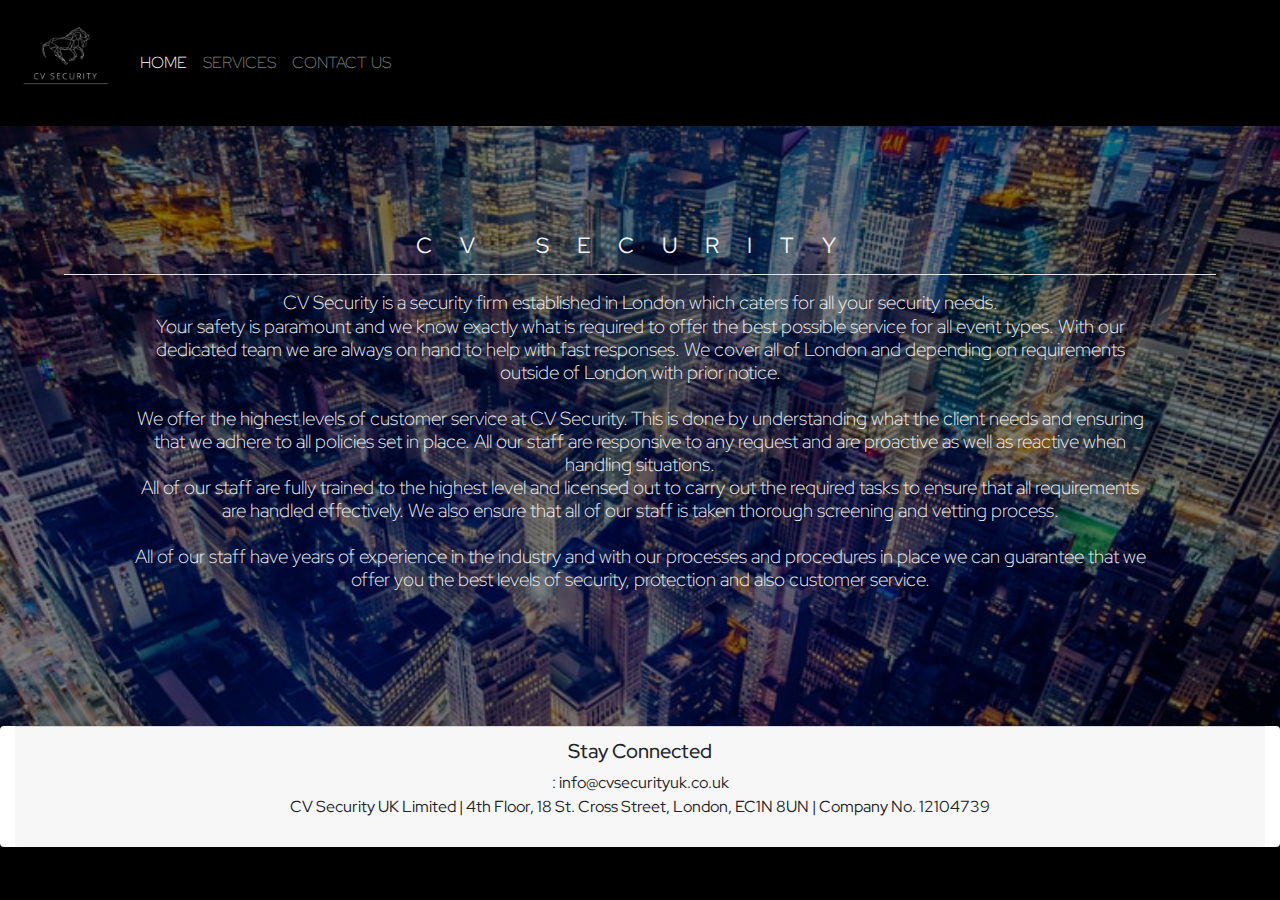
<file: index.html>
<!doctype html>
<html lang="en">
<head>
<!-- Required meta tags -->
<meta charset="utf-8">
<meta name="viewport" content="width=device-width, initial-scale=1, shrink-to-fit=no">
<link rel="shortcut icon" type="image/png" href="images/logo1.jpg">

<link rel="stylesheet" href="https://maxcdn.bootstrapcdn.com/bootstrap/4.0.0/css/bootstrap.min.css" integrity="sha384-Gn5384xqQ1aoWXA+058RXPxPg6fy4IWvTNh0E263XmFcJlSAwiGgFAW/dAiS6JXm" crossorigin="anonymous">
<link rel="stylesheet" type="text/css">
<link rel="stylesheet" href="css/cv.css">
<link href="https://fonts.googleapis.com/css?family=Red+Hat+Display&display=swap" rel="stylesheet">
<link href="https://fonts.googleapis.com/css?family=Raleway" rel="stylesheet">
<link href="https://fonts.googleapis.com/css?family=Goudy+Bookletter+1911" rel="stylesheet">
<link rel="stylesheet" href="https://use.fontawesome.com/releases/v5.3.1/css/all.css" integrity="sha384-mzrmE5qonljUremFsqc01SB46JvROS7bZs3IO2EmfFsd15uHvIt+Y8vEf7N7fWAU" crossorigin="anonymous">
<title>Security company based In London | CV Security</title>
</head>
<body>
<nav id="mainNav"class="navbar navbar-dark sticky-top navbar-expand-md">

    <a class="navbar-brand" href="index.html"  >
        <img id="mainLogo" src="images/logo.jpg" /> 
      </a>
      
      <button class="navbar-toggler" type="button" data-toggle="collapse" data-target="#navbarTogglerDemo02" aria-controls="navbarTogglerDemo02" aria-expanded="false" aria-label="Toggle navigation">
      <span class="navbar-toggler-icon"></span>
      </button>
      
      <div class="collapse navbar-collapse" id="navbarTogglerDemo02">
      <ul class="navbar-nav mr-auto mt-2 mt-lg-0">
      
          <li class="nav-item active">
              <a class="nav-link" href="#">Home <span class="sr-only">(current)</span></a>
            </li>
            <li class="nav-item">
              <a class="nav-link" href="Services.html">Services</a>
            </li>

      
            <li class="nav-item">
                <a class="nav-link" href="contact.php">Contact Us</a>
              </li>
          </ul>

     
  
              
      </li>


    </ul>

    <ul class="nav navbar-nav navbar-centre">
    
        <div id="slideMessage">
    
        </div>
        </ul>
    
    <ul class="nav navbar-nav navbar-right">
    
        <div class="icon-right">
        <a href="https://twitter.com/cvsecurityuk" class="iconsM"> <i class="fab fa-twitter"></i></a>
        <a href="https://m.facebook.com/cvsecureuk/" class="iconsM"> <i class="fab fa-facebook"></i></a>
        <a href="https://www.instagram.com/cvsecurityuk/?hl=en" class="iconsM"> <i class="fab fa-instagram"></i></a>
     
       
        
        </div>
        </ul>
    
    
    
       
    </div>
    </nav>










<div class="container-fluid box">
    <div class="row fadeBackground">
    <div class="col-lg-12 fadeBackground">
    <div class="fadeBackground container-fluid">
      <br>
    
      <br>
      <br>
      <br>
      <br>
      <br>
    <h1 class="display-4" id="companyName"> <strong id="cvHeader" >CV Security </strong> </h1>
    <blockquote>
    <h2 id="quoteGiving">
        <hr class="hrWhite">
    

    <p class="txt1" >CV Security is a security firm established in London which caters for all your security needs. 
      <br>
      Your safety is paramount and we know exactly what is required to offer the best possible service for all event types.
       With our dedicated team we are always on hand to help with fast responses.
       We cover all of London and depending on requirements outside of London with prior notice.
       <br>
       <br>

       We offer the highest levels of customer service at CV Security. 
       This is done by understanding what the client needs and ensuring that we adhere to all policies set in place.
        All our staff are responsive to any request and are proactive as well as reactive when handling situations. <br>
        
        
        All of our staff are fully trained to the highest level and licensed out to carry out the
         required tasks to ensure that all requirements are handled effectively.  
         We also ensure that all of our staff is taken thorough screening and vetting process. 
        <br>
        <br>

        
        All of our staff have years of experience in the industry and with our processes and procedures in place we can guarantee that we offer you the best levels of security,
         protection and also customer service.
</p>




<br>
    

    </div>
    
    </div>
    
    </div>
    
    
    
    </div>



<!-- <hr>


<hr>
<hr>


<hr>






    
    

<div class="container-fluid sos">
    <div class="row">
    

    
    <div class="col-sm-12 col-md-6">
    <div id="carouselExampleControls" class="carousel slide" data-ride="carousel">
    <div class="carousel-inner">
    <div class="carousel-item active">
    <img class="img1" src="images/securityImg.jpeg" alt="First slide">
    </div>
    <div class="carousel-item">
    <img class="img1" src="images/cctv.jpeg" alt="Second slide"></a>
    
    </div>
    <div class="carousel-item">
    <img class="img1" src="images/img3.jpg" alt="Third slide">
    </div>
    </div>
    <a class="carousel-control-prev" href="#carouselExampleControls" role="button" data-slide="prev">
    <span class="carousel-control-prev-icon" aria-hidden="true"></span>
    <span class="sr-only">Previous</span>
    </a>
    <span id="link1"></span> 
    <a class="carousel-control-next" href="#carouselExampleControls" role="button" data-slide="next">
    <span class="carousel-control-next-icon" aria-hidden="true"></span>
    <span class="sr-only">Next</span>
    </a>
    </div>
    
    </div>
    <div class="col-sm-12 col-md-6">
    
        <blockquote>
        <p id="quote">
         C.V Security is a security firm established in London, which caters to all your security needs.
            Your safety is paramount to us and we know exactly what is required, to offer the best possible service for all types of events.
          </p>
    
        </blockquote> 

        </div>
    </div>
    
    </div>

<br>


<div class="container">
  <div class="row">
    <div class="col-lg-6">
        <div class="FirstText">
           


            We offer the highest levels of customer service at CV Security. This is done by understanding what the client needs and ensuring that we 
            adhere to all policies set in place. All our staff are responsive to any request and are proactive as well as reactive when handling situations. 

            <br>
            <a href="Services.html">Services</a>
        </div>


        </div>

        <div class="col-lg-6">

            <img class="img1" src="images/building.jpeg" alt="">
    </div>
  </div>
</div>

















<div class="container">
        <div class="row">
            <div class="col-lg-12">
    
    
    
    <p>
        <div class="FirstText">
           



            With our dedicated team we are always on hand to help with fast responses whilst giving effcient results. 
            We cover all of London and depending on requirements outside of London, with prior notice.

<br>


            <br>
            <a href="index.php">Contact Us</a>
        </div>
    </p>
    
            </div>
        </div>



    </div>
    
    
   -->









<div class="card text-center col-12">

        <div class="card-footer">
                <h5> Stay Connected        <a href="https://twitter.com/cvsecurityuk" class="icons"> <i class="fab fa-twitter icon100"></i></a>
                  <a href="https://m.facebook.com/cvsecureuk/" class="icons"> <i class="fab fa-facebook icon100"></i></a>
                  <a href="https://www.instagram.com/cvsecurityuk/?hl=en" class="icons"> <i class="fab fa-instagram icon100"></i></a> </h5> 
            <i class="fas fa-envelope"></i>: info@cvsecurityuk.co.uk
       
     
         
        <br>
  
       <p>CV Security UK Limited | 4th Floor, 18 St. 
      Cross Street, London, EC1N 8UN | 

      Company No. 12104739
      
      </p>
       
      
        

        </div>
      </div>
        





      <script src="https://code.jquery.com/jquery-3.3.1.js" integrity="sha256-2Kok7MbOyxpgUVvAk/HJ2jigOSYS2auK4Pfzbm7uH60=" crossorigin="anonymous"></script>
<script src="JavaScript/cv.js"></script>
<script src="https://cdnjs.cloudflare.com/ajax/libs/popper.js/1.12.9/umd/popper.min.js" integrity="sha384-ApNbgh9B+Y1QKtv3Rn7W3mgPxhU9K/ScQsAP7hUibX39j7fakFPskvXusvfa0b4Q" crossorigin="anonymous"></script>
<script src="https://maxcdn.bootstrapcdn.com/bootstrap/4.0.0/js/bootstrap.min.js" integrity="sha384-JZR6Spejh4U02d8jOt6vLEHfe/JQGiRRSQQxSfFWpi1MquVdAyjUar5+76PVCmYl" crossorigin="anonymous"></script>
</body>
</html>
</file>
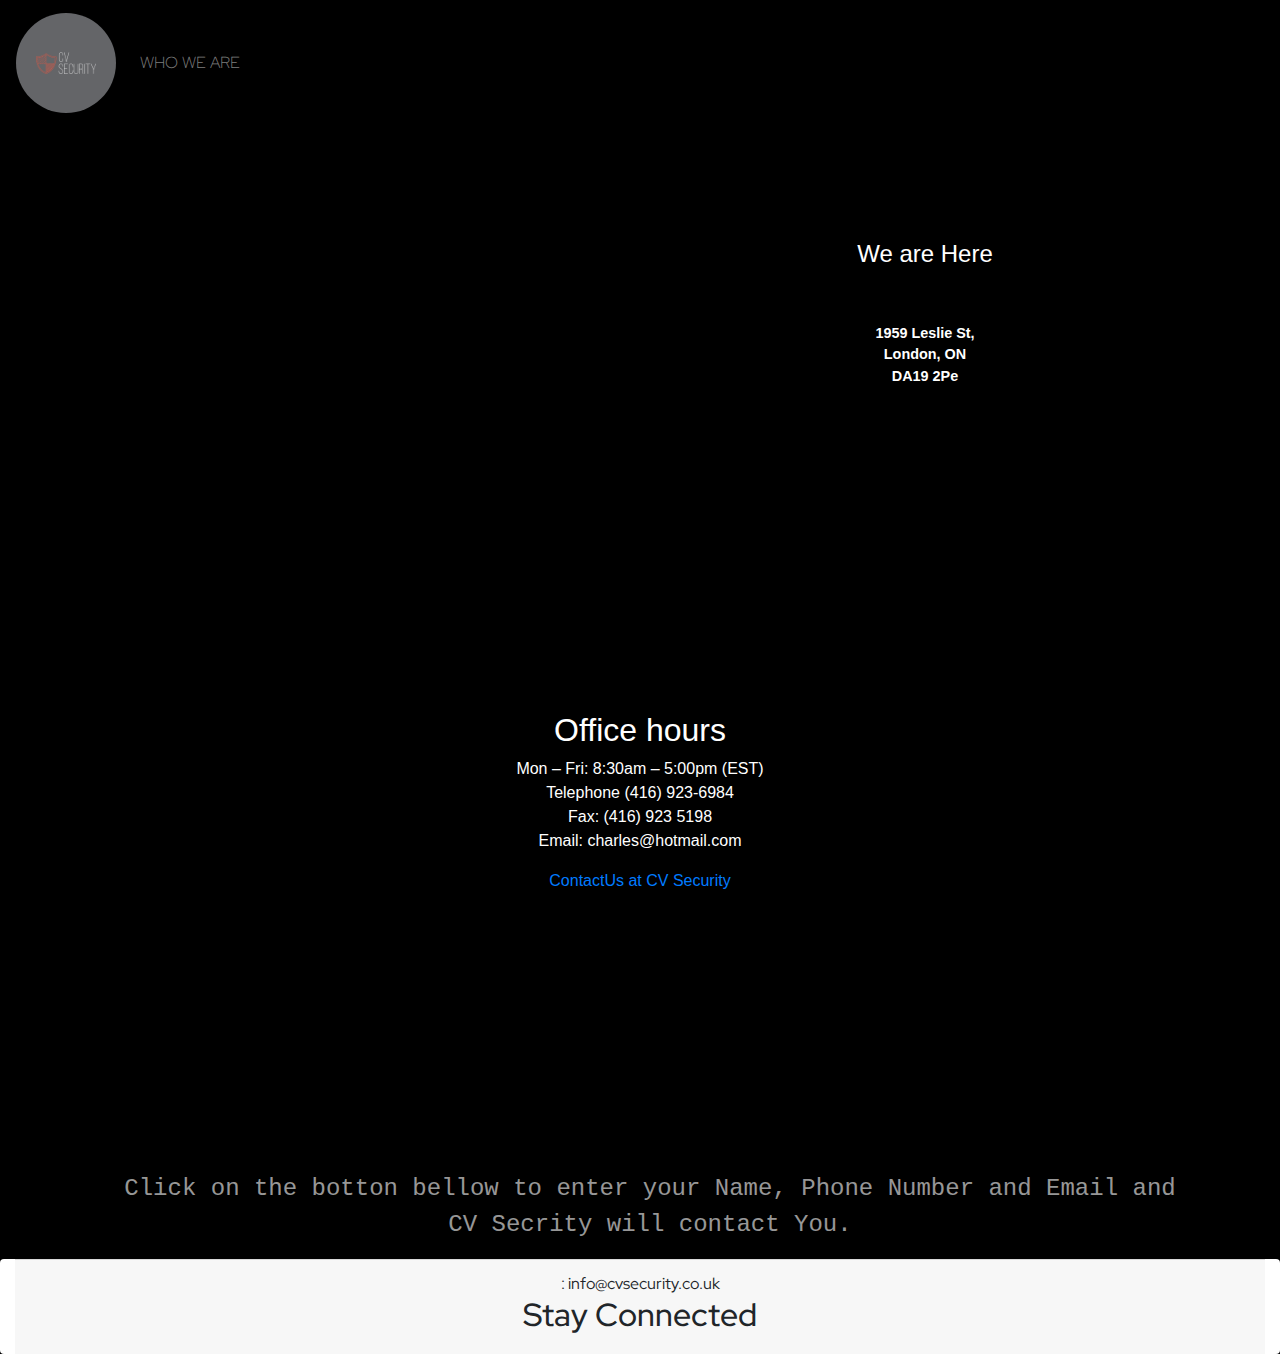
<file: contactUs.html>
<!doctype html>
<html lang="en">
<head>
<!-- Required meta tags -->
<meta charset="utf-8">
<meta name="viewport" content="width=device-width, initial-scale=1, shrink-to-fit=no">

<!-- Bootstrap CSS -->
<link rel="stylesheet" href="https://maxcdn.bootstrapcdn.com/bootstrap/4.0.0/css/bootstrap.min.css" integrity="sha384-Gn5384xqQ1aoWXA+058RXPxPg6fy4IWvTNh0E263XmFcJlSAwiGgFAW/dAiS6JXm" crossorigin="anonymous">
<link rel="stylesheet" type="text/css">
<link rel="stylesheet" href="css/cv.css">
<link href="https://fonts.googleapis.com/css?family=Red+Hat+Display&display=swap" rel="stylesheet">
<link href="https://fonts.googleapis.com/css?family=Raleway" rel="stylesheet">
<link href="https://fonts.googleapis.com/css?family=Goudy+Bookletter+1911" rel="stylesheet">
<link rel="stylesheet" href="https://use.fontawesome.com/releases/v5.3.1/css/all.css" integrity="sha384-mzrmE5qonljUremFsqc01SB46JvROS7bZs3IO2EmfFsd15uHvIt+Y8vEf7N7fWAU" crossorigin="anonymous">
<title>CV SECURITY</title>
</head>
<body>
        <nav id="mainNav"class="navbar navbar-dark sticky-top navbar-expand-md">

                <a class="navbar-brand" href="index.html"  >
                    <img id="mainLogo" src="images/logo.png" /> 
                  </a>
                  
                  <button class="navbar-toggler" type="button" data-toggle="collapse" data-target="#navbarTogglerDemo02" aria-controls="navbarTogglerDemo02" aria-expanded="false" aria-label="Toggle navigation">
                  <span class="navbar-toggler-icon"></span>
                  </button>
                  
                  <div class="collapse navbar-collapse" id="navbarTogglerDemo02">
                  <ul class="navbar-nav mr-auto mt-2 mt-lg-0">
                  
                  
                  <li class="nav-item dropdown">
                    <a class="nav-link" href="#" id="navbarDropdownMenuLink" role="button" data-toggle="dropdown" aria-haspopup="true" aria-expanded="false">
                            Who We Are
                          </a>
                          <div class="dropdown-menu" aria-labelledby="navbarDropdownMenuLink">
                            <a class="dropdown-item" href="index.html">Home Page</a>
                            <a class="dropdown-item" href="index.php">Email Us</a>
                          
                            <!-- <a class="dropdown-item" href="file:///Users/akinwandeakolade/Documents/Church/AboutUs.html">About Us</a> -->
                          
                  </li>
            
            
                </ul>
            
                <ul class="nav navbar-nav navbar-centre">
                
                    <div id="slideMessage">
                
                    </div>
                    </ul>
                
                <ul class="nav navbar-nav navbar-right">
                
                    <div class="icon-right">
                    <a href="https://twitter.com/cvsecurityuk" class="iconsM"> <i class="fab fa-twitter"></i></a>
                    <a href="https://m.facebook.com/cvsecureuk/" class="iconsM"> <i class="fab fa-facebook"></i></a>
                    <a href="https://www.instagram.com/cvsecurityuk/?hl=en" class="iconsM"> <i class="fab fa-instagram"></i></a>
                 
                   
                    
                    </div>
                    </ul>
                
                
                
                   
                </div>
                </nav>
            


<div class="container">
    <div class="row">
     

                <div class="col-lg-6">

                        <iframe src="https://www.google.com/maps/embed?pb=!1m18!1m12!1m3!1d9935.174617025561!2d-0.08808452380445765!3d51.498654006255485!2m3!1f0!2f0!3f0!3m2!1i1024!2i768!4f13.1!3m3!1m2!1s0x48760367b704a7cb%3A0x4af9bed4c414c0d5!2sRCCG+Victory+House!5e0!3m2!1sen!2suk!4v1551120393126" width="100%" height="450" frameborder="0" style="border:0" allowfullscreen></iframe>
                      </div>
                    
<div class="col-lg-6 locationBox">
<h4>We are Here
        <i class="fas fa-street-view"></i>
</h4>
<p class="address">

1959 Leslie St,
<br>
London, ON
<br>
DA19 2Pe
</p>
</div>

    </div>
</div>



<div class="container contactDetails">
    <div class="row">
<div class="col-lg-12">

        <h2>Office hours</h4>

            <p class>Mon – Fri: 8:30am – 5:00pm (EST)
                <br>
                    Telephone <i class="fas fa-phone"></i>

                     (416) 923-6984
                    <br>
                    <i class="fas fa-fax"></i>Fax: (416) 923 5198
<br>
<i class="fas fa-envelope"></i> Email:  charles@hotmail.com
</p>
<a href="index.php">ContactUs at CV Security</a>
</div>


    </div>
</div>



<div class="container">
    <div class="row">


    <div class="col-lg-12">

            <p id="quote">



                    Click on the botton bellow to enter your Name, Phone Number and Email and 
                    CV Secrity will contact You.
                    
                    
                    
                     </p>
        

        </div>

    </div>
</div>





    <div class="card text-center col-12">

            <div class="card-footer">
    
            
                    <i class="fas fa-envelope"></i>: info@cvsecurity.co.uk
            
            
            <h2> Stay Connected</h2>
            <a href="https://twitter.com/cvsecurityuk" class="icons"> <i class="fab fa-twitter icon100"></i></a>
            <a href="https://m.facebook.com/cvsecureuk/" class="icons"> <i class="fab fa-facebook icon100"></i></a>
            <a href="https://www.instagram.com/cvsecurityuk/?hl=en" class="icons"> <i class="fab fa-instagram icon100"></i></a>
            
            
    
            </div>
            
    






    <script
    src="https://code.jquery.com/jquery-3.3.1.js"
    integrity="sha256-2Kok7MbOyxpgUVvAk/HJ2jigOSYS2auK4Pfzbm7uH60="
    crossorigin="anonymous"></script>
    <script src="JavaScript/cv.js"></script>
    <script src="https://cdnjs.cloudflare.com/ajax/libs/popper.js/1.12.9/umd/popper.min.js" integrity="sha384-ApNbgh9B+Y1QKtv3Rn7W3mgPxhU9K/ScQsAP7hUibX39j7fakFPskvXusvfa0b4Q" crossorigin="anonymous"></script>
    <script src="https://maxcdn.bootstrapcdn.com/bootstrap/4.0.0/js/bootstrap.min.js" integrity="sha384-JZR6Spejh4U02d8jOt6vLEHfe/JQGiRRSQQxSfFWpi1MquVdAyjUar5+76PVCmYl" crossorigin="anonymous"></script>
    </body>
    </html>
</file>
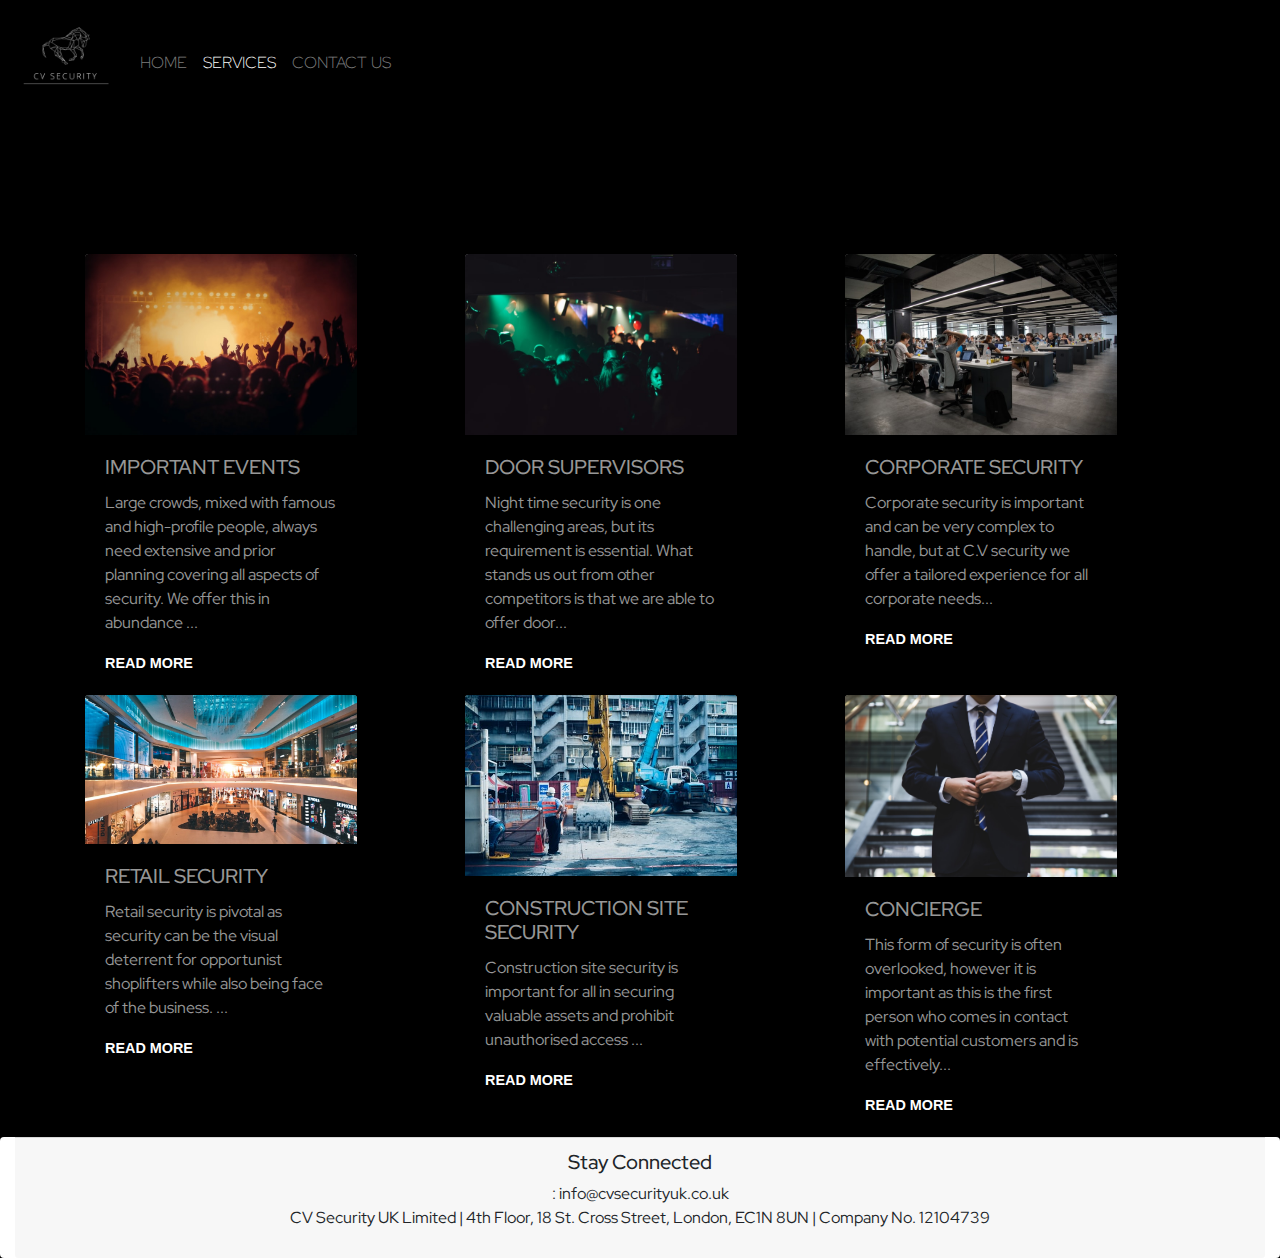
<file: Services.html>
<!doctype html>
<html lang="en">
<head>
<!-- Required meta tags -->
<meta charset="utf-8">
<meta name="viewport" content="width=device-width, initial-scale=1, shrink-to-fit=no">
<link rel="shortcut icon" type="image/png" href="images/logo1.jpg">
<!-- Bootstrap CSS -->
<link rel="stylesheet" href="https://maxcdn.bootstrapcdn.com/bootstrap/4.0.0/css/bootstrap.min.css" integrity="sha384-Gn5384xqQ1aoWXA+058RXPxPg6fy4IWvTNh0E263XmFcJlSAwiGgFAW/dAiS6JXm" crossorigin="anonymous">
<link rel="stylesheet" type="text/css">
<link rel="stylesheet" href="css/cv.css">
<link href="https://fonts.googleapis.com/css?family=Red+Hat+Display&display=swap" rel="stylesheet">
<link href="https://fonts.googleapis.com/css?family=Raleway" rel="stylesheet">
<link href="https://fonts.googleapis.com/css?family=Goudy+Bookletter+1911" rel="stylesheet">
<link rel="stylesheet" href="https://use.fontawesome.com/releases/v5.3.1/css/all.css" integrity="sha384-mzrmE5qonljUremFsqc01SB46JvROS7bZs3IO2EmfFsd15uHvIt+Y8vEf7N7fWAU" crossorigin="anonymous">
<title>Security company based In London | Services</title>
</head>
<body>
<nav id="mainNav"class="navbar navbar-dark sticky-top navbar-expand-md">

<a class="navbar-brand" href="index.html"  >
<img id="mainLogo" src="images/logo.jpg" /> 
</a>

<button class="navbar-toggler" type="button" data-toggle="collapse" data-target="#navbarTogglerDemo02" aria-controls="navbarTogglerDemo02" aria-expanded="false" aria-label="Toggle navigation">
<span class="navbar-toggler-icon"></span>
</button>

<div class="collapse navbar-collapse" id="navbarTogglerDemo02">
<ul class="navbar-nav mr-auto mt-2 mt-lg-0">

<li class="nav-item ">
<a class="nav-link" href="index.html">Home <span class="sr-only">(current)</span></a>
</li>
<li class="nav-item active">
<a class="nav-link" href="Services.html">Services</a>
</li>


<li class="nav-item">
<a class="nav-link" href="contact.php">Contact Us</a>
</li>
</ul>


<!-- <a class="dropdown-item" href="file:///Users/akinwandeakolade/Documents/Church/AboutUs.html">About Us</a> -->

</li>


</ul>

<ul class="nav navbar-nav navbar-centre">

<div id="slideMessage">

</div>
</ul>

<ul class="nav navbar-nav navbar-right">

<div class="icon-right">
<a href="https://twitter.com/cvsecurityuk" class="iconsM"> <i class="fab fa-twitter"></i></a>
<a href="https://m.facebook.com/cvsecureuk/" class="iconsM"> <i class="fab fa-facebook"></i></a>
<a href="https://www.instagram.com/cvsecurityuk/?hl=en" class="iconsM"> <i class="fab fa-instagram"></i></a>



</div>
</ul>




</div>
</nav>














<div class="container cardList" id="cardList">
<div class="row">

<div class="col-lg-4">
<div class="card" style="width: 17rem;">
<img class="card-img-top" src="images/concert.jpeg" alt="Card image cap">
<div class="card-body">
<h5 class="card-title">IMPORTANT EVENTS</h5>
<p class="card-text">Large crowds, mixed with famous and high-profile people, 
always need extensive and prior planning covering all aspects of security. We offer this in abundance <span id="dots2">...</span><span id="more2">

along with a keen eye for detail to make sure a smooth running of events.
We can help with all matters that involve security including recommendations on how many security personal are required. 
We realise that every event is different and with your help and our dedicated team, we try and cover all potential outcomes.


</span> </p>
<button onclick="myFunction2()" id="myBtn2">Read more</button>
</div>
</div>

</div>

<div class="col-lg-4">
<div class="card" style="width: 17rem;">
<img class="card-img-top" src="images/nightlife.jpeg"  alt="Card image cap">
<div class="card-body">
<h5 class="card-title">DOOR SUPERVISORS</h5>
<p class="card-text"> Night time security is one challenging areas, but its requirement is essential.
What stands us out from other competitors is that we are able to offer door<span id="dots1">...</span><span id="more1">
    supervision on short notice (given that we at least 24 hour’s notice). Due to license laws and regulations all are staff are SIA qualified 
    and have been through rigorous SIA approved training 
    and have the right skills required from physical intervention to drug awareness. 
    Door supervisors are constantly having to deal with evolving threats e.g. acid attacks, 
    and our staff have the experience to hand to handle all types of scenarios from first aid to safely resolving potential conflict situations.
    We provide a risk assessment service for venues to establish how many door supervisors may be needed for events. All our staff are provide with 
    first aid kits and stab proof vests if required.
      We aim to provide a fun and friendly environment for everyone.</span>
</p>
<button onclick="myFunction1()" id="myBtn1">Read more</button>
</div>
</div>

</div>

<div class="col-lg-4">
<div class="card" style="width: 17rem;">
<img class="card-img-top" src="images/office.jpeg" alt="Card image cap">
<div class="card-body">
<h5 class="card-title">CORPORATE SECURITY</h5>
<p class="card-text">Corporate security is important and can be very complex to handle, 
but at C.V security we offer a tailored experience for all corporate needs<span id="dots">...</span>
<span id="more">This is irrespective if it is high end flagship offices or smaller business requirements.
Our security team offer the understanding of professionalism and upholding business 
expectations in regards to uniform and conduct.
Knowledge and communication is important and shared daily through the team in order to minimise and identify known risks
and help manage them better and ensure protection for all in the premises.</span></p>
<button onclick="myFunction()" id="myBtn"> Read more</button>
</div>
</div>

</div>



<div class="col-lg-4">
<div class="card" style="width: 17rem;">
<img class="card-img-top" src="images/retail.jpeg" alt="Card image cap">
<div class="card-body">
<h5 class="card-title">RETAIL SECURITY</h5>
<p class="card-text"> Retail security is pivotal as security can be the visual deterrent for opportunist shoplifters while also being face of the business.
<span id="dots3">...</span>
<span id="more3">We offer security to make every experience enjoyable and safe, protecting customers and business assets and interests.We do this by providing a subtle existence so that we are able to make shopping easier for all. 
Our security employees have experience working in high end boutiques and have learnt valuable and proactive skills in dealing with shoplifters.
Additionally we are able to offer a tailored retail security package, as we understand the that every brand has different expectations and requirements that we as a company strive to meet.</span></p>
<button onclick="myFunction3()" id="myBtn3"> Read more</button>
</div>
</div>

</div>




<div class="col-lg-4">
    <div class="card" style="width: 17rem;">
    <img class="card-img-top" src="images/construct.jpeg" alt="Card image cap">
    <div class="card-body">
    <h5 class="card-title">CONSTRUCTION SITE  SECURITY</h5>
    <p class="card-text"> Construction site security is important for all in securing valuable assets and prohibit unauthorised access 
<span id="dots4">...</span><span id="more4">.With police funding reduced burglary and theft have been on the rise, however with our manned security we can help deter unwanted guests. 
          Covering all security concerns of the premises we can offer out of hours manned surveillance.
           We offer this to all clients and a tailored experience to suit all.</span>
    </p>
    <button onclick="myFunction4()" id="myBtn4">Read more</button>
    </div>
    </div>
    
    </div>
    


<div class="col-lg-4">
<div class="card" style="width: 17rem;">
<img class="card-img-top" src="images/suit.jpeg" alt="Card image cap">
<div class="card-body">
<h5 class="card-title">CONCIERGE</h5>
<p class="card-text"> This form of security is often overlooked, 
however it is important as this is the first person who comes in contact with potential customers and is effectively<span id="dots5">...</span><span id="more5">
the face of the business. Our Concierge staff come with years of customer service experience and smart professional attire. We cater for all luxury residential apartments,
office blocks and hotels. Understanding that image is paramount so our priority is that customers are met with a friendly smile in a relaxed atmosphere. 
Our concierge staff have a keen eye for detail, regardless if they are time keeping attendance for visitors or providing 24hrs assistance to staff, we are always on hand.</span>
</p>
<button onclick="myFunction5()" id="myBtn5">Read more</button>
</div>
</div>

</div>







</div>
</div>






<div class="card text-center col-12">

<div class="card-footer">
<h5> Stay Connected        <a href="https://twitter.com/cvsecurityuk" class="icons"> <i class="fab fa-twitter icon100"></i></a>
<a href="https://m.facebook.com/cvsecureuk/" class="icons"> <i class="fab fa-facebook icon100"></i></a>
<a href="https://www.instagram.com/cvsecurityuk/?hl=en" class="icons"> <i class="fab fa-instagram icon100"></i></a> </h5> 
<i class="fas fa-envelope"></i>: info@cvsecurityuk.co.uk



<br>

<p>CV Security UK Limited | 4th Floor, 18 St. 
Cross Street, London, EC1N 8UN | 

Company No. 12104739

</p>




</div>
</div>





<script
src="https://code.jquery.com/jquery-3.3.1.js"
integrity="sha256-2Kok7MbOyxpgUVvAk/HJ2jigOSYS2auK4Pfzbm7uH60="
crossorigin="anonymous"></script>
<script src="JavaScript/cv.js"></script>
<script src="https://cdnjs.cloudflare.com/ajax/libs/popper.js/1.12.9/umd/popper.min.js" integrity="sha384-ApNbgh9B+Y1QKtv3Rn7W3mgPxhU9K/ScQsAP7hUibX39j7fakFPskvXusvfa0b4Q" crossorigin="anonymous"></script>
<script src="https://maxcdn.bootstrapcdn.com/bootstrap/4.0.0/js/bootstrap.min.js" integrity="sha384-JZR6Spejh4U02d8jOt6vLEHfe/JQGiRRSQQxSfFWpi1MquVdAyjUar5+76PVCmYl" crossorigin="anonymous"></script>
</body>
</html>
</file>
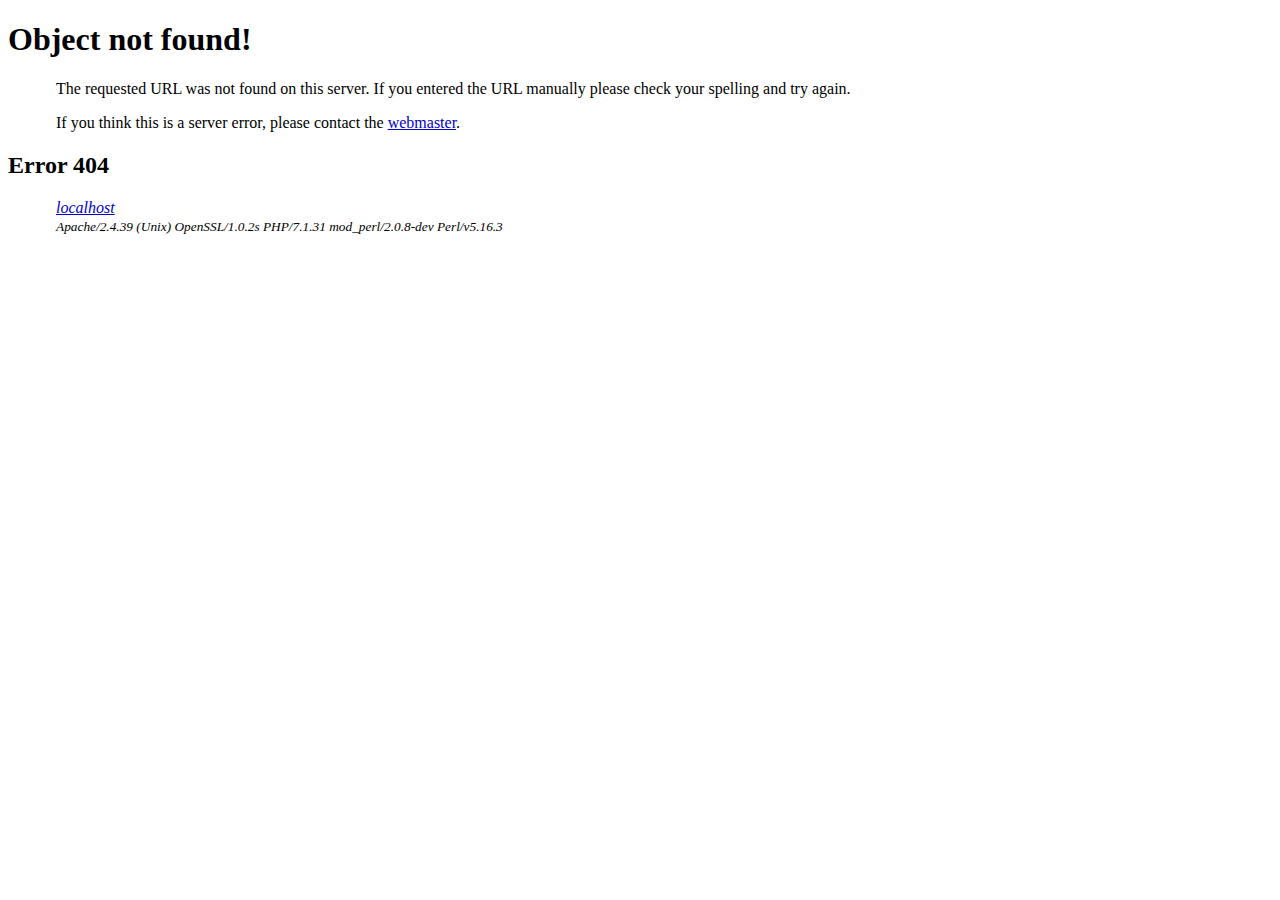
<file: images/Object not found!.htm>
<!DOCTYPE html PUBLIC "-//W3C//DTD XHTML 1.0 Strict//EN" "http://www.w3.org/TR/xhtml1/DTD/xhtml1-strict.dtd">
<!-- saved from url=(0036)http://localhost/dashboard/index.php -->
<html xmlns="http://www.w3.org/1999/xhtml" lang="en" xml:lang="en" class="gr__localhost"><head><meta http-equiv="Content-Type" content="text/html; charset=UTF-8">
<title>Object not found!</title>
<link rev="made" href="mailto:you@example.com">
<style type="text/css"><!--/*--><![CDATA[/*><!--*/ 
    body { color: #000000; background-color: #FFFFFF; }
    a:link { color: #0000CC; }
    p, address {margin-left: 3em;}
    span {font-size: smaller;}
/*]]>*/--></style>
</head>

<body data-gr-c-s-loaded="true">
<h1>Object not found!</h1>
<p>


    The requested URL was not found on this server.

  

    If you entered the URL manually please check your
    spelling and try again.

  

</p>
<p>
If you think this is a server error, please contact
the <a href="mailto:you@example.com">webmaster</a>.

</p>

<h2>Error 404</h2>
<address>
  <a href="http://localhost/">localhost</a><br>
  <span>Apache/2.4.39 (Unix) OpenSSL/1.0.2s PHP/7.1.31 mod_perl/2.0.8-dev Perl/v5.16.3</span>
</address>



</body></html>
</file>
<file: css/cv.css>
.FirstText {
  text-align: center;
  background-color: transparent;
  color: rgba(255, 255, 255, 0.6);
  font-size: 1.5rem;
  position: relative;
  margin-top: 15%;
  margin-bottom: 5%;
  font-family: "Courier New", Courier, monospace;
}

.txt1 {
  text-align: center;
  margin: 0 auto;
  font-size: 1.2rem;
  padding-left: 10%;
  padding-right: 10%;
}

.myButton {
  -moz-box-shadow: inset 0px 1px 0px 0px #050000;
  -webkit-box-shadow: inset 0px 1px 0px 0px #050000;
  box-shadow: inset 0px 1px 0px 0px #050000;
  background: -webkit-gradient(
    linear,
    left top,
    left bottom,
    color-stop(0.05, #000000),
    color-stop(1, #ffffff)
  );
  background: -moz-linear-gradient(top, #000000 5%, #ffffff 100%);
  background: -webkit-linear-gradient(top, #000000 5%, #ffffff 100%);
  background: -o-linear-gradient(top, #000000 5%, #ffffff 100%);
  background: -ms-linear-gradient(top, #000000 5%, #ffffff 100%);
  background: linear-gradient(to bottom, #000000 5%, #ffffff 100%);
  filter: progid:DXImageTransform.Microsoft.gradient(startColorstr='#000000', endColorstr='#ffffff',GradientType=0);
  background-color: #000000;
  -moz-border-radius: 6px;
  -webkit-border-radius: 6px;
  border-radius: 6px;
  border: 1px solid #ffffff;
  display: inline-block;
  cursor: pointer;
  color: #ffffff;
  font-family: Arial;
  font-size: 15px;
  font-weight: bold;
  padding: 6px 24px;
  text-decoration: none;
  text-shadow: 0px 1px 0px #000000;
}
.myButton:hover {
  background: -webkit-gradient(
    linear,
    left top,
    left bottom,
    color-stop(0.05, #ffffff),
    color-stop(1, #000000)
  );
  background: -moz-linear-gradient(top, #ffffff 5%, #000000 100%);
  background: -webkit-linear-gradient(top, #ffffff 5%, #000000 100%);
  background: -o-linear-gradient(top, #ffffff 5%, #000000 100%);
  background: -ms-linear-gradient(top, #ffffff 5%, #000000 100%);
  background: linear-gradient(to bottom, #ffffff 5%, #000000 100%);
  filter: progid:DXImageTransform.Microsoft.gradient(startColorstr='#ffffff', endColorstr='#000000',GradientType=0);
  background-color: #ffffff;
}
.myButton:active {
  position: relative;
  top: 1px;
}

label {
  color: white;
  font-size: 2rem;
}

form {
  margin-top: 20%;
}

.MainImg {
  padding-top: 2%;

  margin-left: 10%;
  margin-right: 10%;
  opacity: 0.3;
}

.img1 {
  width: 100%;
  max-height: 500px;
}

body {
  background-color: black;
  font-family: "Red Hat Display", sans-serif;
}

.nav-item {
  color: white;
}

.sos {
  background-color: transparent;
  height: auto;
  color: white;
  font-size: 1rem;
}

.carousel-inner:hover .middle {
  opacity: 1;
}

#quote {
  color: white;
  margin-top: 25%;
  padding-left: 20px;
  color: rgba(255, 255, 255, 0.6);
  font-size: 1.5rem;
  position: relative;
  text-align: center;
  font-family: "Courier New", Courier, monospace;
}

.img1 {
  width: 100%;
}
form {
  color: white;
}

.fadeBackground {
  background-repeat: no-repeat;
  background-size: auto;
  height: 600px;
  padding: 0;

  color: white;
}
.col-lg-12 .fadeBackground {
  background: rgb(0, 0, 0); /* Fallback color */
  background: rgba(0, 0, 0, 0.5); /* Black background with 0.5 opacity */
  color: #f1f1f1;
  width: 100%;
  height: 100%;
  font-size: 1rem;
  padding: 0;
  text-align: center;
}

.box {
  width: 100%;

  background-image: url("../images/city.jpeg");
  background-size: cover;
  box-sizing: border-box;
  opacity: 1;
}

.buttonD {
  float: left;
  opacity: 1;
  text-align: center;
  padding: 1%;
  margin: 1%;
}

#slideMessage {
  color: rgb(87, 87, 87);
  font-size: 1rem;
  font-weight: 30px;
}

@media (max-width: 600px) {
  #slideMessage {
    display: none;
  }
}

#navbarTogglerDemo02 {
  background-color: black;
  color: white;
}
.navbar {
  background-color: black;
}

#quoteGiving {
  opacity: 1;
  color: rgba(red, rgb(255, 255, 255), rgb(86, 86, 92), alpha);
  font-size: 1rem;
  font-weight: lighter;
}

.display-4 {
  color: rgba(red, rgb(255, 255, 255), rgb(86, 86, 92), alpha);
  text-transform: uppercase;
  margin-top: -10%;
  letter-spacing: 2ch;
}

.contactUS {
  color: white;
  text-align: center;
  padding-left: 10%;
  padding-right: 10%;
}

.hrWhite {
  background-color: white;
  width: 90%;
}

@media (max-width: 1920px) {
  .display-4 {
    font-size: 1.4rem;
    margin-top: -3%;
  }
}

@media (max-width: 1200px) {
  .display-4 {
    font-size: 1.4rem;
    margin-top: -5%;
  }
}

@media (max-width: 414px) {
  .display-4 {
    font-size: 1.4rem;
    margin-top: -20%;
  }
}

@media (max-width: 870px) {
  .txt1 {
    font-size: 0.8rem;
  }
}

#mainLogo {
  width: 100px;
  border-radius: 50%;
}

@media (max-width: 900px) {
  #mainLogo {
    width: 90px;
    border-radius: 50%;
  }
}

@media (max-width: 600px) {
  #quoteGiving {
    font-size: 0.7rem;
  }
}

.icon-right {
  color: black;
  background-color: rgba(255, 255, 255, 0);
  width: 300px;
  animation: text1 3s 1;
  margin-left: 50%;
}

.iconsM {
  color: rgba(255, 255, 255, 0.5);
}

.icon-right {
  color: black;
  background-color: rgba(255, 255, 255, 0);
  width: 300px;
  animation: text1 3s 1;
  margin-left: 50%;
}

.icons {
  color: rgb(248, 248, 248);
}
a:hover {
  color: rgb(253, 253, 253);
}

.cardList {
  margin-top: 10%;
  background-color: black;
  color: rgba(255, 255, 255, 0.6);
}
.card-body {
  background-color: black;
}

.nav-link {
  text-transform: uppercase;
  font-weight: 10;
}

.card-img-top {
  height: auto;
  max-height: 300px;
  margin-right: 30px;
}

.card {
  border: none;
}

#more {
  display: none;
}
#more1 {
  display: none;
}
#more2 {
  display: none;
}
#more3 {
  display: none;
}
#more4 {
  display: none;
}
#more5 {
  display: none;
}

#cvHeader {
}

#myBtn {
  border: none;
  padding: 0px;
  text-transform: uppercase;
  background-color: black;
  color: white;
  font-weight: 900;
  font-family: "Franklin Gothic Medium", "Arial Narrow", Arial, sans-serif;
  font-size: 0.9rem;
}
#myBtn1 {
  border: none;
  padding: 0px;
  text-transform: uppercase;
  background-color: black;
  color: white;
  font-weight: 900;
  font-family: "Franklin Gothic Medium", "Arial Narrow", Arial, sans-serif;
  font-size: 0.9rem;
}
#myBtn2 {
  border: none;
  padding: 0px;
  text-transform: uppercase;
  background-color: black;
  color: white;
  font-weight: 900;
  font-family: "Franklin Gothic Medium", "Arial Narrow", Arial, sans-serif;
  font-size: 0.9rem;
}

#myBtn4 {
  border: none;
  padding: 0px;
  text-transform: uppercase;
  background-color: black;
  color: white;
  font-weight: 900;
  font-family: "Franklin Gothic Medium", "Arial Narrow", Arial, sans-serif;
  font-size: 0.9rem;
}

#myBtn5 {
  border: none;
  padding: 0px;
  text-transform: uppercase;
  background-color: black;
  color: white;
  font-weight: 900;
  font-family: "Franklin Gothic Medium", "Arial Narrow", Arial, sans-serif;
  font-size: 0.9rem;
}

#myBtnSub {
  border: none;
  padding: 0px;
  text-transform: uppercase;
  background-color: black;
  color: white;
  font-weight: 900;
  font-family: "Franklin Gothic Medium", "Arial Narrow", Arial, sans-serif;
  font-size: 2rem;
}

#myBtn3 {
  border: none;
  padding: 0px;
  text-transform: uppercase;
  background-color: black;
  color: white;
  font-weight: 900;
  font-family: "Franklin Gothic Medium", "Arial Narrow", Arial, sans-serif;
  font-size: 0.9rem;
}

.icon100 {
  color: black;
}

.locationBox {
  background-color: rgb(0, 0, 0);

  color: white;
  font-weight: 900;
  font-family: "Franklin Gothic Medium", "Arial Narrow", Arial, sans-serif;
  font-size: 0.9rem;
  text-align: center;
  margin-top: 10%;
}

.address {
  margin-top: 10%;
}

.contactDetails {
  font-size: 1rem;
  text-align: center;
  font-family: "Franklin Gothic Medium", "Arial Narrow", Arial, sans-serif;
  color: white;
  margin-top: 10%;
}
</file>
